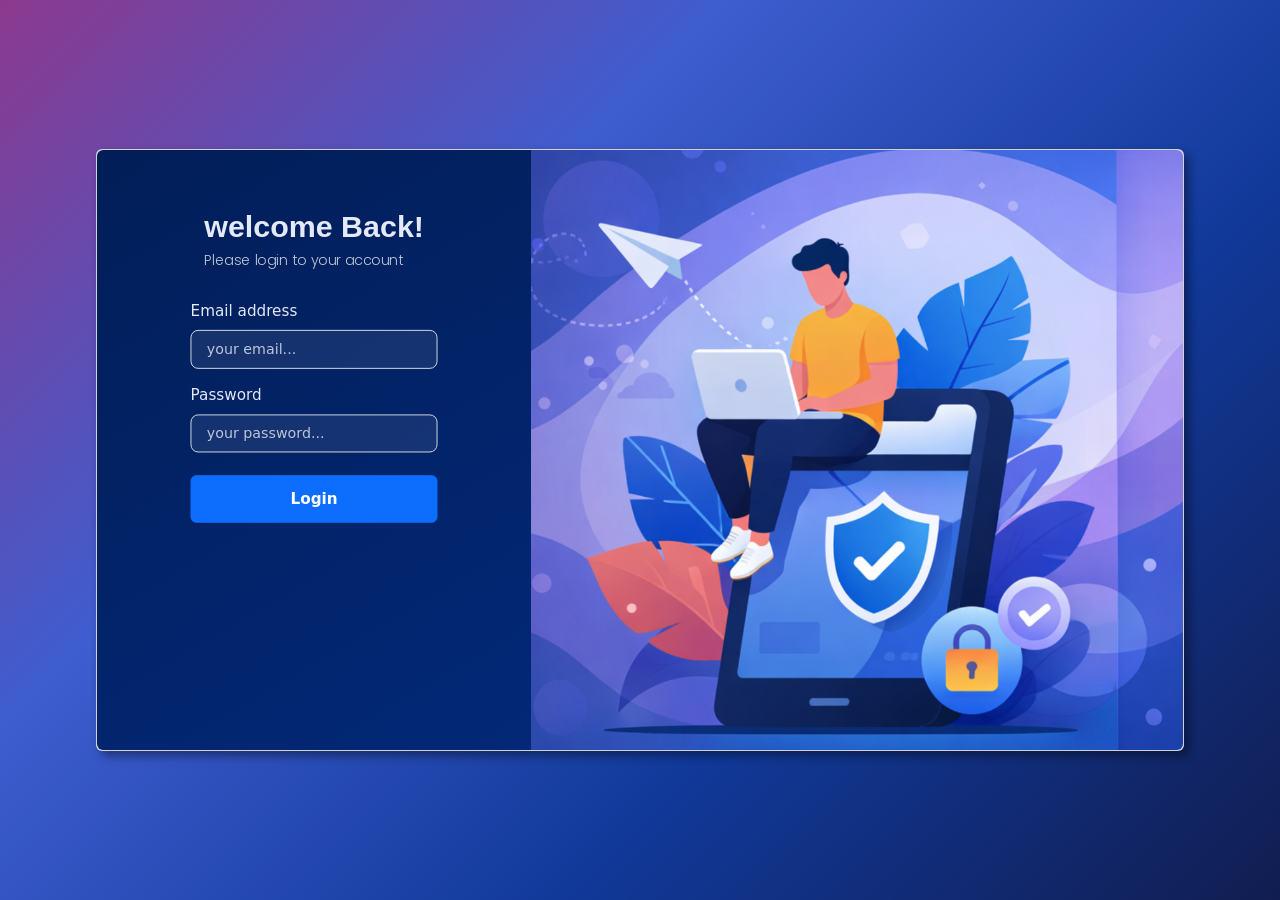
<file: index.html>
<!doctype html>
<html lang="en">
  <head>
    <meta charset="utf-8">
    <meta name="viewport" content="width=device-width, initial-scale=1">
    <link href="https://fonts.googleapis.com/css2?family=Poppins:wght@300;400;500;600&display=swap" rel="stylesheet">
    <link rel="stylesheet" href="css/libs/bootstrap.min.css">
    <link rel="stylesheet" href="css/libs/all.min.css">
    <link rel="stylesheet" href="css/loginStyle.css">
    <link rel="stylesheet" href="css/loading.css">
    <link rel="icon" type="image/x-icon" href="favicon/login.png">
    <title>Login</title>
</head>
  <body>
        <div class="loading-bcg">
            <div class="loading">
                <!-- loading... -->
            </div>
        </div>

        <div class="hello-msg-mobile hidden" style="text-align:center;">
        <h1 style="font-family:sans-serif; font-weight:700; color:#ffffff; font-size:35px;">Welcome Back!</h1>
        <h5 class="subtitle">Please login to your account</h5>
        </div>

        <div id="login-form" class="card hidden">
            <div class="login-back">
                <div class="login">
                    <div class="hello-msg">
                    <h2 style="font-family:sans-serif; font-weight:700;">welcome Back!</h2>
                    <h5 class="subtitle">Please login to your account</h5>
                    </div>
                    <br>
                    <form>
                    <div class="mb-3">
                        <label for="exampleInputEmail1" class="form-label">Email address</label>
                        <input placeholder="your email..." type="email" class="form-control form-control-lg " id="exampleInputEmail1" aria-describedby="emailHelp" autocomplete="username">
                        <div class="invalid-feedback email">
                            <!-- error msg email-->
                        </div>
                    </div>
                    <div class="mb-3">
                        <label for="exampleInputPassword1" class="form-label">Password</label>
                        <input placeholder="your password..." type="password" class="form-control form-control-lg" id="exampleInputPassword1" autocomplete="current-password">
                        <div class="invalid-feedback password">
                            <!-- error msg password -->
                            </div>
                    </div>
                    <button style="width:260px; height:50px; font-weight:700" type="submit" class="btn btn-primary mt-2 login-btn">Login</button>
                    </form>   
                    
                </div>
            </div> 
                <div class="pic-login">
                </div>
        </div>

    <!-- Bootstrap JS -->
    <script src="js/libs/bootstrap.bundle.min.js"></script>
    <script src="js/libs/all.min.js"></script>

    <!-- jwt decode -->
    <script src="js/libs/jwt-decode.min.js"></script>
    
    <!-- Axios -->
     <script src="js/libs/axios.min.js"></script>

    <!-- config.js -->
    <script src="js/config.js"></script>



     <!-- loading.js -->
     <script src="js/loading.js"></script>
        <!-- login.js -->
    <script src="js/login.js"></script>
  </body>
</html>
</file>
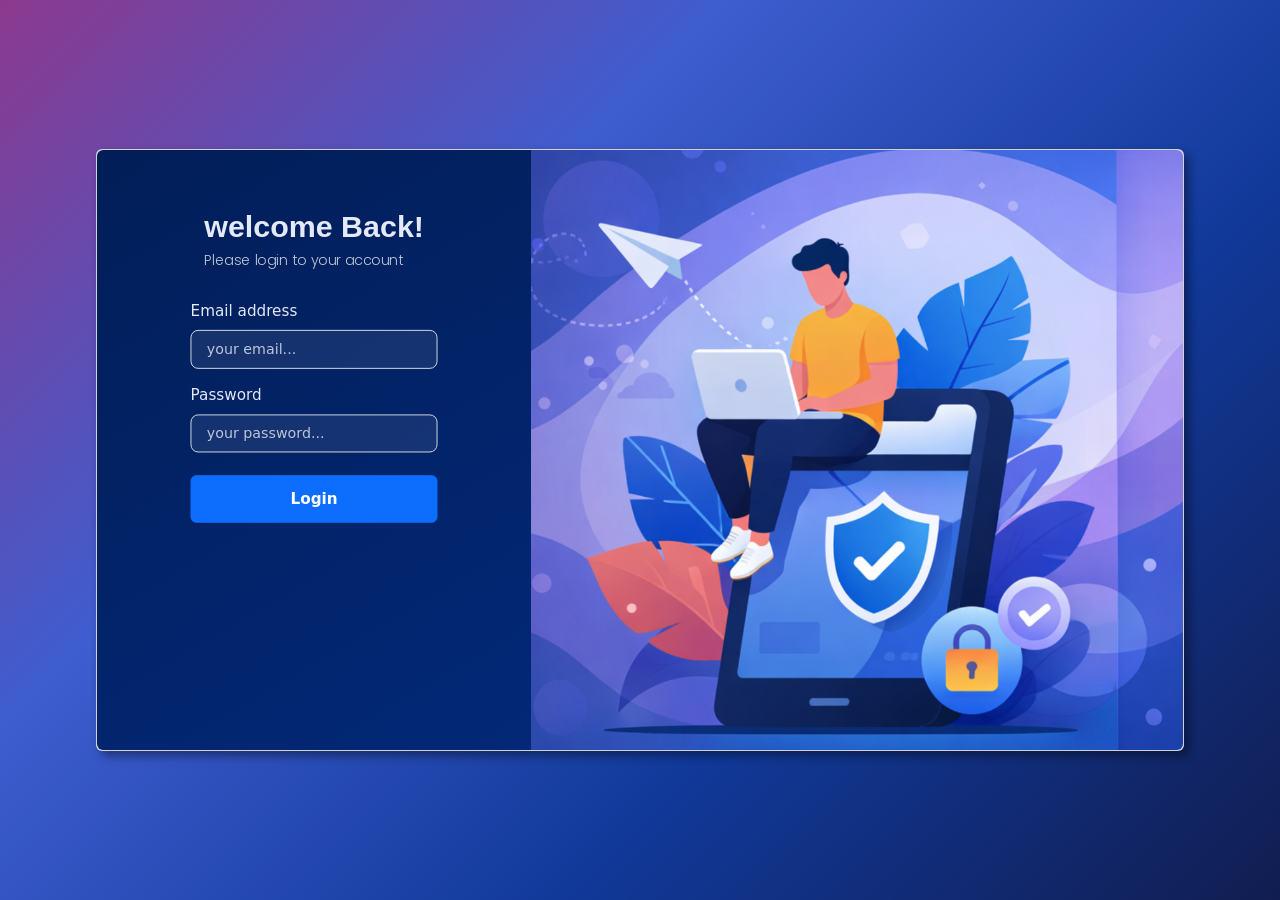
<file: dashboard.html>
<!DOCTYPE html>
<html lang="en">
<head>
    <meta charset="UTF-8">
    <meta name="viewport" content="width=device-width, initial-scale=1.0">
    <link href="https://fonts.googleapis.com/css2?family=Poppins:wght@300;400;500;600&display=swap" rel="stylesheet">
    <link href="https://fonts.googleapis.com/css2?family=Cairo:wght@400;600;700;800&display=swap" rel="stylesheet">
    <link rel="stylesheet" href="css/libs/bootstrap.min.css">
    <link rel="stylesheet" href="css/libs/all.min.css">
    <link rel="stylesheet" href="https://cdn.jsdelivr.net/npm/bootstrap-icons@1.8.1/font/bootstrap-icons.css">    
    <link rel="stylesheet" href="css/dashboard.css">
    <link rel="stylesheet" href="css/loading.css">
    <link rel="icon" type="image/x-icon"  href="favicon/dashboard.png">
    <title>Dashboard</title>
</head>
<body>
<!-- Modal add user -->
<div class="modal fade modal-form" id="staticBackdrop" data-bs-backdrop="static" data-bs-keyboard="false" tabindex="-1" aria-labelledby="staticBackdropLabel" aria-hidden="true">
  <div class="modal-dialog modal-dialog-scrollable">
    <div class="modal-content">
      <div class="modal-header">
        <h1 class="modal-title fs-5" id="staticBackdropLabel">Add Users</h1>
        <button type="button" class="btn-close" data-bs-dismiss="modal" aria-label="Close"></button>
      </div>
      <div class="modal-body">
        

  <form class="row g-3 modal-add-user">
  <div class="col-md-6 div-email">
    <label for="inputEmail" class="form-label">Email</label>
    <input type="email" class="form-control email" id="inputEmail" autocomplete="username">
    <div id="email-validate" class="invalid-feedback">
     <!-- validate email -->
    </div>
  </div>
  <div class="col-md-6 div-password">
    <label for="inputPassword" class="form-label">Password</label>
    <input type="password" class="form-control password" id="inputPassword" autocomplete="new-password">
      <div id="password-validate" class="invalid-feedback">
     <!-- validate password -->
    </div>
  </div>
  <div class="col-12 div-first">
    <label for="first-name" class="form-label">First Name</label>
    <input type="text" class="form-control firstname" id="first-name">
      <div id="firstname-validate" class="invalid-feedback">
     <!-- validate firstname -->
    </div>
  </div>
  <div class="col-12 div-last">
    <label for="last-name" class="form-label">Last Name</label>
    <input type="text" class="form-control lastname" id="last-name">
       <div id="lastname-validate" class="invalid-feedback">
     <!-- validate lastname -->
    </div>
  </div>
  <div class="col-md-4 div-stage">
    <label for="stage" class="form-label">Stage</label>
    <select id="stage" class="form-select stage">
      <option selected>Choose...</option>
      <option value="الثالث الاعدادي">الثالث الاعدادي</option>
      <option value="الاول الثانوي">الاول الثانوي</option>
      <option value="الثاني الثانوي">الثاني الثانوي</option>
      <div id="stage-validate" class="invalid-feedback">
      <!-- validate stage --> 
      </div>
    </select>
  </div>

      <div class="modal-footer">
        <button type="button" class="btn btn btn-outline-danger add-user" data-bs-dismiss="modal">Close</button>
        <button type="submit" class="btn btn-outline-success formAddBtn">Add User</button>
      </div>
</form>
      </div>
    </div>
  </div>
</div>
<!--// Modal add user// -->    


<!-- Modal update user -->
<div class="modal fade modal-form-update" id="staticBackdropUpdate" data-bs-backdrop="static" data-bs-keyboard="false" tabindex="-1" aria-labelledby="staticBackdropUpd" aria-hidden="true">
  <div class="modal-dialog modal-dialog-scrollable">
    <div class="modal-content">
      <div class="modal-header">
        <h1 class="modal-title fs-5" id="staticBackdropUpd">Update Users</h1>
        <button type="button" class="btn-close" data-bs-dismiss="modal" aria-label="Close"></button>
      </div>
      <div class="modal-body">
        

  <form class="row g-3 modal-update-user">
  <div class="col-md-6 div-email">
    <label for="inputEmail" class="form-label">Email</label>
    <input type="email" class="form-control email" id="inputEmail2" autocomplete="username">
    <div id="email-validate2" class="invalid-feedback">
     <!-- validate email -->
    </div>
  </div>
  <div class="col-md-6 div-password">
    <label for="inputPassword" class="form-label">Password</label>
    <input type="password" class="form-control password" id="inputPassword2" autocomplete="new-password">
      <div id="password-validate2" class="invalid-feedback">
     <!-- validate password -->
    </div>
  </div>
  <div class="col-12 div-first">
    <label for="first-name" class="form-label">First Name</label>
    <input type="text" class="form-control firstname" id="first-name2">
      <div id="firstname-validate2" class="invalid-feedback">
     <!-- validate firstname -->
    </div>
  </div>
  <div class="col-12 div-last">
    <label for="last-name" class="form-label">Last Name</label>
    <input type="text" class="form-control lastname" id="last-name2">
       <div id="lastname-validate2" class="invalid-feedback">
     <!-- validate lastname -->
    </div>
  </div>
  <div class="col-md-4 div-stage">
    <label for="stage2" class="form-label">Stage</label>
    <select id="stage2" class="form-select stage">
      <option selected>Choose...</option>
      <option value="الثالث الاعدادي">الثالث الاعدادي</option>
      <option value="الاول الثانوي">الاول الثانوي</option>
      <option value="الثاني الثانوي">الثاني الثانوي</option>
      <div id="stage-validate2" class="invalid-feedback">
      <!-- validate stage --> 
      </div>
    </select>
  </div>

      <div class="modal-footer">
        <button type="button" class="btn btn btn-outline-danger update-user" data-bs-dismiss="modal">Close</button>
        <button type="submit" class="btn btn-outline-success formUpdateBtn">Update</button>
      </div>
</form>
      </div>
    </div>
  </div>
</div>
<!--// Modal update user// -->    


<!-- Modal start scan -->
<div class="modal fade modal-new-lecture" id="exampleModalStart" tabindex="-1" aria-labelledby="exampleModalLabel" aria-hidden="true">
  <div class="modal-dialog modal-dialog-centered modal-dialog-scrollable">
    <div class="modal-content">
      <div class="modal-header">
        <h1 class="modal-title fs-5" id="exampleModalLabel">Start Session</h1>
        <button type="button" class="btn-close" data-bs-dismiss="modal" aria-label="Close"></button>
      </div>
      <div class="modal-body body-lecture">

      <form class="row g-3 needs-validation form-new-lecture" novalidate>
        <div class="col-md-6 div-lecName">
          <label for="validationCustom03" class="form-label">Lecture Name</label>
          <input type="text" class="form-control  lecture-name" id="validationCustom03" required>
          <div id="lecName" class="invalid-feedback">
            <!-- Please provide a valid lecture name. -->
          </div>
        </div>
        <div class="col-md-6">
          <label for="validationCustom04" class="form-label">State</label>
          <select class="form-select stage-lecture" id="lecStage" required>
            <option selected disabled value="">Choose...</option>
            <option value="الثالث الاعدادي">الثالث الاعدادي</option>
            <option value="الاول الثانوي">الاول الثانوي</option>
            <option value="الثاني الثانوي">الثاني الثانوي</option>
            </option>
          </select>
          <div class="invalid-feedback">
            <!-- Please select a valid stage. -->
          </div>
        </div>

      <div class="modal-footer">
        <button type="button" class="btn btn-secondary" data-bs-dismiss="modal">Close</button>
        <button type="submit" class="btn btn-primary start-newlec-btn">Start</button>
      </div>

      </form>

      </div>
    </div>
  </div>
</div>
<!--// Modal start scan// -->


<!-- Modal delete user -->
<div class="modal fade modal-form-delete" id="deleteUser" tabindex="-1" aria-labelledby="exampleModalLabel" aria-hidden="true">
  <div class="modal-dialog modal-dialog-centered modal-dialog-scrollable">
    <div class="modal-content">
      <div class="modal-header">
        <h1 class="modal-title fs-5" id="exampleModalLabel">Delete User</h1>
        <button type="button" class="btn-close" data-bs-dismiss="modal" aria-label="Close"></button>
      </div>
      <div class="modal-body modal-delete-user">
        <h5 class="text-danger">هل انت متأكد من حذف هذا الطالب ؟</h5>
      </div>
      <div class="modal-footer">
        <button type="button" class="btn btn-secondary" data-bs-dismiss="modal">Close</button>
        <button type="button" class="btn btn-danger modal-delete-btn">OK</button>
      </div>
    </div>
  </div>
</div>
<!--// Modal delete user// -->

<!-- Modal logout -->
<div class="modal fade modal-form-logout-dashboard" id="logoutDash" tabindex="-1" aria-labelledby="exampleModalLabel" aria-hidden="true">
  <div class="modal-dialog modal-dialog-centered modal-dialog-scrollable">
    <div class="modal-content">
      <div class="modal-header">
        <h1 class="modal-title fs-5" id="exampleModalLabel">Logout</h1>
        <button type="button" class="btn-close" data-bs-dismiss="modal" aria-label="Close"></button>
      </div>
      <div class="modal-body modal-logout-user">
        <h5 class="text-danger">هل انت متأكد من تسجيل الخروج ؟</h5>
      </div>
      <div class="modal-footer">
        <button type="button" class="btn btn-secondary" data-bs-dismiss="modal">Close</button>
        <button id="logout-dashboard" type="button" class="btn btn-danger modal-logout-btn">OK</button>
      </div>
    </div>
  </div>
</div>
<!--// Modal logout// -->


  <!-- modal end session -->
<div class="modal fade" id="sessionExpiredModal" data-bs-backdrop="static" data-bs-keyboard="false" tabindex="-1" aria-labelledby="staticBackdropLabel" aria-hidden="true">

  <div class="modal-dialog modal-dialog-centered">

    <div class="modal-content">
      <div class="modal-body" dir="rtl" style="font-family: 'Cairo', sans-serif;">

        <h3 class="text-danger" style="font-weight: 600;"><i class="fa-solid fa-circle-exclamation"></i> انتهت الجلسة</h3>

        <p style="white-space:pre-wrap; font-weight:500;">
          عذراً ، انتهت صلاحية جلستك ولم
          نتمكن من تجديدها تلقائياً بعد عدة محاولات.

          يرجي تسجيل الدخول مرة أخري
          للمتابعة.
        </p>

        <button type="button" class="btn btn-danger login-again"><i class="fa-solid fa-right-from-bracket"></i> تسجيل الدخول مرة اخري</button>
        
      </div>
    </div>

  </div>

</div>
<!--// modal end session //-->


    
    <div class="loading-bcg">
        <div class="loading">
            <!-- loading... -->
        </div>
    </div>


  <!-- navbar -->
<nav class="main-nav navbar bg-body-tertiary fixed-top hidden">
  <div class="container-fluid d-flex">
    <a class="navbar-brand" href="#">Admin Dashboard</a>
    <button class="navbar-toggler" type="button" data-bs-toggle="offcanvas" data-bs-target="#offcanvasNavbar" aria-controls="offcanvasNavbar" aria-label="Toggle navigation">
      <span class="navbar-toggler-icon"></span>
    </button>
    <div class="offcanvas offcanvas-end navbar-dark bg-dark" tabindex="-1" id="offcanvasNavbar" aria-labelledby="offcanvasNavbarLabel">
      <div class="offcanvas-header">
        <h5 class="offcanvas-title" id="offcanvasNavbarLabel"></h5>
        <button type="button" class="btn-close" data-bs-dismiss="offcanvas" aria-label="Close"></button>
      </div>
      <div class="offcanvas-body">
        <ul class="navbar-nav justify-content-end flex-grow-1 pe-3">
          <li class="nav-item">
            <a data-target="dashboard" class="nav-link" aria-current="page" href="#"><i class="fa-solid fa-house" style="font-size:20px;"></i> Dashboard</a>
          </li>
          <li class="nav-item">
            <a data-target="students" class="nav-link" href="#"><i class="fa-solid fa-user"></i> Students</a>
          </li>
          <li class="nav-item">
            <a data-target="attend" class="nav-link" href="#"><i class="fa-solid fa-circle-check"></i> Attendance</a>
          </li>
          <li class="nav-item">
            <a data-target="qr" class="nav-link" href="#"><i class="fa-solid fa-qrcode"></i> QR Scanner</a>
          </li>
          <li class="nav-item">
          </li>

        </ul>

   
        <button type="button" class="btn btn-outline-danger mt-3" data-bs-toggle="modal" data-bs-target="#logoutDash">            
        <i class="fa-solid fa-power-off"></i> Logout      
        </button>      
      
      </div>
      </div>
  </div>
</nav>

<!-- //navbar// -->


<br><br><br>
<!-- dashboard section -->
<section id="dashboard" class="section hidden">
<div class="container">

<div class="row g-2">
  <div class="col-sm-3 mb-sm-0">
    <div class="card bg-primary bg-gradient">
      <div class="card-body row">
        <div class="col-sm-3" style="text-align: center; font-size:30px; color:#ffffff;">
        <i class="fa-solid fa-graduation-cap"></i>
        </div>

        <div class="col student-infrom">
        <h5 class="card-title">Total Student</h5>
        <p class="card-text"> <!--number of student --> 0 </p>
        </div>

      </div>
    </div>
  </div>
  <div class="col-sm-3">
    <div class="card bg-success bg-gradient">
      <div class="card-body row">
        <div class="col-sm-3" style="text-align: center; font-size:30px; color:#ffffff;">
        <i class="fa-solid fa-circle-check"></i>
        </div>

        <div class="col present-infrom">
        <h5 class="card-title">Present Today</h5>
        <p class="card-text">0</p>
        </div>

      </div>
    </div>
  </div>
  <div class="col-sm-3">
    <div class="card bg-danger bg-gradient">
      <div class="card-body row">
        <div class="col-sm-3" style="text-align: center; font-size:30px; color:#ffffff;">
        <i class="fa-solid fa-circle-xmark"></i>
        </div>

        <div class="col absent-infrom">
        <h5 class="card-title">Absent Today</h5>
        <p class="card-text">0</p>
        </div>

      </div>
    </div>
  </div>
  <div class="col-sm-3">
    <div class="card bg-warning bg-gradient">
      <div class="card-body row">
        <div class="col-sm-3" style="text-align: center; font-size:30px; color:#ffffff;">
        <i class="fa-solid fa-camera"></i>
        </div>

        <div class="col scan-infrom">
        <h5 class="card-title">Scan Sessions</h5>
        <p class="card-text">0</p>
        </div>

      </div>
    </div>
  </div>
</div>


<br>



<table class="table table-hover">

   <div class="row stage-div d-flex align-items-center">
    <h5 id="lecture-name" class="mt-3 col-sm-4 col-12 lecture-name" style="font-weight:700">Attendance Records</h5>

      <select id="stage-dashboard" class="form-select stage-choose col-12 col-sm-4">
      <option selected>اختيار الصف...</option>
      <option value="الثالث الاعدادي">الثالث الاعدادي</option>
      <option value="الاول الثانوي">الاول الثانوي</option>
      <option value="الثاني الثانوي">الثاني الثانوي</option>
    </select>


    <span class="count col-12 col-sm-4 bg-success bg-gardient">number : 0</span>
  </div>


  <thead>
    <tr class="table-active text-primary">
      <th class="text-primary" scope="col">#</th>
      <th class="text-body-secondary" scope="col">Name</th>
      <th class="text-body-secondary" scope="col">Time</th>
      <th class="text-body-secondary" scope="col">Stage</th>
    </tr>
  </thead>
  <tbody>
    
  </tbody>
</table>

</div>


</section>
<!--// dashboard section //-->


<!-- students section -->
<section id="students" class="section hidden">
  

  <br>
<div class="container">
  <nav class="navbar sch-nav" style="background-color: #e3f2fd;" data-bs-theme="light">
  <div class="sch-div container-fluid d-flex justify-content-around">
    <a class="navbar-brand d-block">Students</a>
    <form class="d-flex" role="search">
      <input class="form-control me-2 sch" type="search" placeholder="Search" aria-label="Search"/>
      <button class="btn btn-outline-success sch-btn" type="submit">Search</button>
    </form>
  </div>
  </nav>

  <table class="table table-hover table-studens-data">
  <thead>
    <tr>
      <th scope="col">#</th>
      <th scope="col">Name</th>
      <th scope="col">Email</th>
      <th scope="col">Stage</th>
      <th scope="col">Settings</th>
    </tr>
  </thead>
  <tbody>
    
  </tbody>
  
</table>



<nav class="pag-nav" aria-label="Page navigation example">
  <ul class="pagination justify-content-center">

    
  </ul>
</nav>
</div>

</section>
<!--// students section //-->


<!-- attend section -->
<section id="attend" class="section hidden">

  <div class="container">
    <h4>Attendance</h4>
    <hr>

  <div class="card-container" style="max-height: 225px; overflow-y: auto;">

  <div id="attendance-info" class="attendance-info row row-cols-1 row-cols-md-4 mb-3 g-3">

      <div class="col">
      <div class="card text">
      <div class="card-body">
      <h5 class="card-title d-flex  align-items-center text-body-secondary"><i class="fa-regular fa-calendar" style="font-size:35px;"></i> <span style="font-size:18px;">April 25,2024</span></h5>
      <hr>
      <p class="card-text">
        <h5>Math 101</h5>
        <h6 class="text-body-secondary">Math 101</h6>
      </p>
      <button class="btn btn-success text-light fw-bold mw-100" type="button" aria-expanded="false" aria-controls="collapseExample" style="width:200%">Show Data</button>
      </div>
    </div>
    </div>

  </div> 
    

  </div>

    <hr>

  <div class="collapse" id="collapseAttend">
  <div class="card card-body" style="max-height: 400px; overflow-y: auto;">
    
    <div class="attend-head d-flex justify-content-between align-items-center">

      <div class="attend-info">
      <h5>History 202 - Class B</h5>
      <span>April 25,2024</span>
      </div>

      <div class="excel-div d-flex align-self-end">

        <button type="button" class="excel-btn btn btn-success">
          <i class="fa-solid fa-file-excel"></i> Export to Excel
        </button>

      </div>
    </div>

    <hr>

      <table class="table table-bordered border border-2 border-secondary-subtle">
        <thead class="table-active">
          <tr>
            <th scope="col">#</th>
            <th scope="col">Student Name</th>
            <th scope="col">Time</th>
            <th scope="col">Email</th>
          </tr>
        </thead>
        <tbody id="table-attend-excel">

        </tbody>
      </table>

  </div>
  </div>

  </div>

</section>
<!--// attend section //-->

<!-- qr section -->
<section id="qr" class="section hidden">
  
    <div class="qr-content">

    <div class="qr-div">
    <div style="min-height: 120px;">
      <div class="collapse collapse-horizontal" id="collapseWidthExample">
        <div class="card card-body qrcode" style="width: 300px;">
          <img class="qrcode-img">
        </div>
      </div>
    </div> 
    <p>
      <input class="input-qr" style="display:block" type="text" placeholder="Enter text or url">
      <button class="btn btn-primary generate-btn" type="button" data-bs-toggle="collapse" data-bs-target="#collapseWidthExample" aria-expanded="false" aria-controls="collapseWidthExample">
        Generate QR Code
      </button>
    </p>
    </div>

    <div class="info-div">

      <div class="number-div  bg-success bg-gradient">
        number : 0
      </div>

      <div class="stage-name-div  bg-black d-none">
        لا يوجد نتائج
      </div>


    </div>


    
    

    </div>



</section>
<!--// qr section //-->


  <div class="toast-container position-fixed" style="top:80px;">
  <div id="liveNoLec" class="toast no-lec-toast" role="alert" aria-live="assertive" aria-atomic="true">
    <div class="toast-header">
      <i class="bi bi-qr-code-scan text-primary" style="font-size:20px;"></i> 
      <strong class="me-auto" style="margin-left:5px">Start QR</strong>
      <small class="text-body-secondary">just now</small>
      <button type="button" class="btn-close" data-bs-dismiss="toast" aria-label="Close"></button>
    </div>
    <div class="toast-body" style="font-weight:600; color:#800080;">
    يرجي انشاء محاضرة جديدة
    </div>
  </div>
  </div>

<div class="alert alert-success d-none" role="alert">
  A simple success alert—check it out!
</div>

<div class="alert-failed alert alert-danger d-none" role="alert">
  A simple success alert—check it out!
</div>

 <footer class="footer-student bg-light d-flex justify-content-around text-muted py-2  border-top hidden">
  <!-- Button trigger modal add user -->
<button type="button" class="btn btn-success modal-user-btn" data-bs-toggle="modal" data-bs-target="#staticBackdrop">
  <i class="fa-solid fa-user-plus"></i> Add Student
</button>
 
<!-- Button trigger modal start scan -->
<button style="width:150px;" type="button" class="btn btn-primary d-flex align-items-center justify-content-between" data-bs-toggle="modal" data-bs-target="#exampleModalStart">
<i class="bi bi-qr-code-scan"></i> Start QR Scan
</button>


 </footer>



    <!-- Bootstrap JS -->
    <script src="js/libs/bootstrap.bundle.min.js"></script>
    <script src="js/libs/all.min.js"></script>



    <!-- jwt decode -->
    <script src="js/libs/jwt-decode.min.js"></script>
    
    <!-- Axios -->
     <script src="js/libs/axios.min.js"></script>

      <!-- socket.io -->
    <script src="https://cdn.socket.io/4.7.5/socket.io.min.js"></script>
    <!-- config.js -->
    <script src="js/config.js"></script>
    

      <!-- axiosConfig.js -->
     <script src="js/axiosConfig.js"></script>



      <!-- logout.js -->
     <script src="js/logout.js"></script>


      <!-- loading.js -->
     <script src="js/loading.js"></script>

    <!-- Qrcode.js -->
     <script src="js/QRcode.js"></script>

      <!-- dashboard.js -->
    <script src="js/dashboard.js"></script>

</body>
</html>
</file>
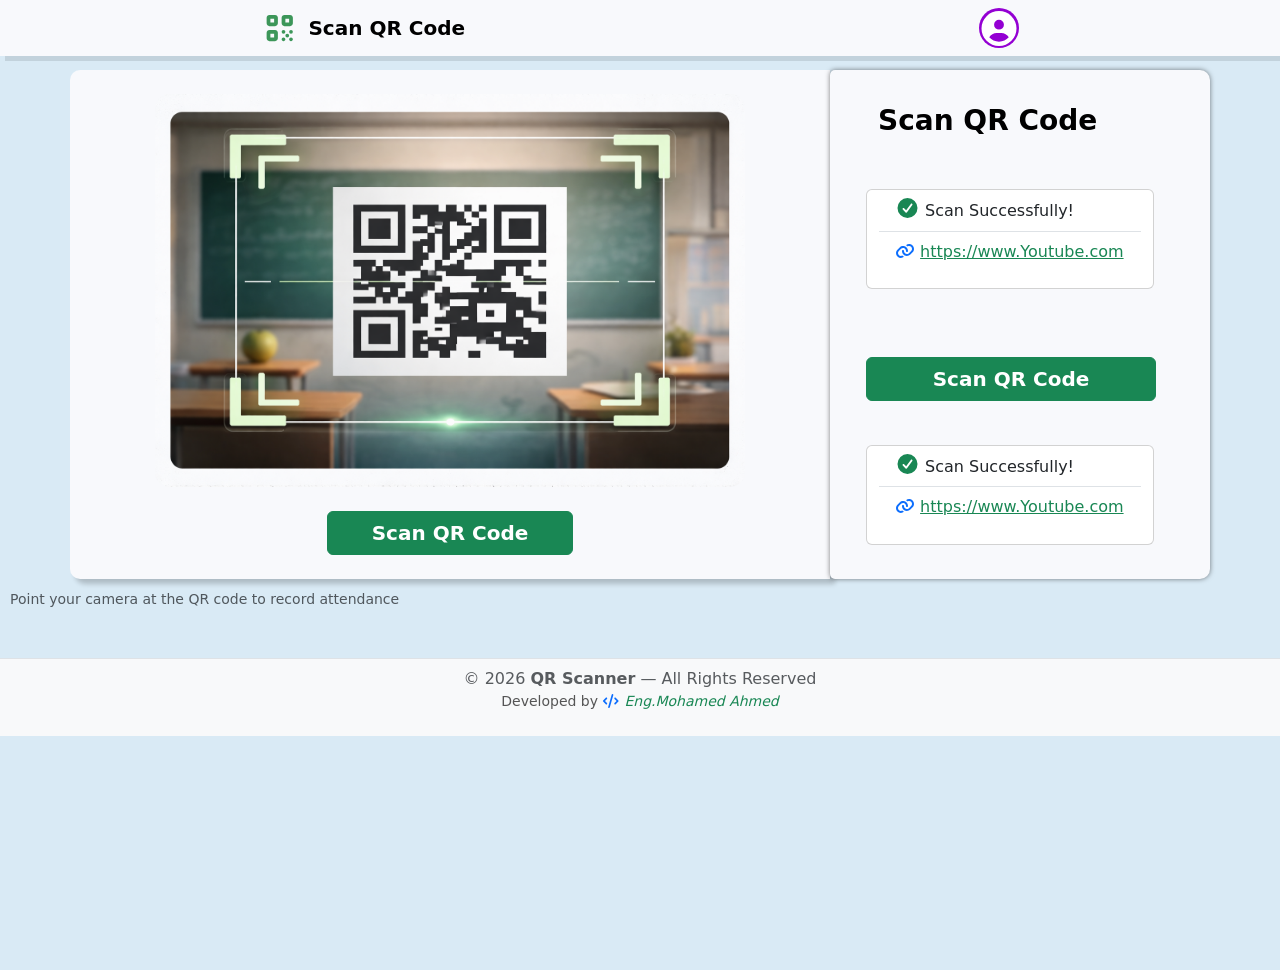
<file: scan.html>
<!DOCTYPE html>
<html lang="en">
<head>
    <meta charset="UTF-8">
    <meta name="viewport" content="width=device-width, initial-scale=1.0">
    <link href="https://fonts.googleapis.com/css2?family=Poppins:wght@300;400;500;600&display=swap" rel="stylesheet">
    <link href="https://fonts.googleapis.com/css2?family=Cairo:wght@400;600;700;800&display=swap" rel="stylesheet">
    <link rel="stylesheet" href="css/libs/bootstrap.min.css">
    <link rel="stylesheet" href="css/libs/all.min.css">
    <link rel="stylesheet" href="css/scan.css">
    <link rel="stylesheet" href="css/loading.css">
    <link rel="icon" type="image/x-icon" href="favicon/qr-code.png">
    <title>Scan</title>
  </head>
<body>


  <!-- modal show user profile -->
<div class="modal fade" id="student-profile" aria-hidden="true" aria-labelledby="exampleModalToggleLabel" tabindex="-1">
  <div class="modal-dialog modal-dialog-centered">
    <div class="modal-content">
      <div class="modal-header">
        <h1 class="modal-title fs-5" id="student-profile">بيانات الطالب</h1>
        <button type="button" class="btn-close" data-bs-dismiss="modal" aria-label="Close"></button>
      </div>
      <div class="modal-body student-profile-body" dir="rtl">
              <!-- students data -->
      </div>
      <div class="modal-footer">
        <button class="btn btn-outline-danger" data-bs-target="#profile-logout" data-bs-toggle="modal">تسجيل الخروج</button>
      </div>
    </div>
  </div>
</div>
<div class="modal fade" id="profile-logout" aria-hidden="true" aria-labelledby="exampleModalToggleLabel2" tabindex="-1">
  <div class="modal-dialog modal-dialog-centered">
    <div class="modal-content">
      <div class="modal-header">
        <h1 class="modal-title fs-5" id="profile-logout">تسجيل الخروج</h1>
        <button type="button" class="btn-close" data-bs-dismiss="modal" aria-label="Close"></button>
      </div>
      <div class="modal-body student-profile-logout text-danger">
        هل انت متأكد من تسجيل الخروج ؟
      </div>
      <div class="modal-footer">
        <button class="btn btn-primary" data-bs-target="#student-profile" data-bs-toggle="modal">العودة الي الخلف</button>
        <button class="btn btn-danger logout-scan-page-btn">نعم</button>

      </div>
    </div>
  </div>
</div>
  <!-- // modal show user profile // -->

  <!-- modal end session -->
<div class="modal fade" id="sessionExpiredModal" data-bs-backdrop="static" data-bs-keyboard="false" tabindex="-1" aria-labelledby="staticBackdropLabel" aria-hidden="true">

  <div class="modal-dialog modal-dialog-centered">

    <div class="modal-content">
      <div class="modal-body" dir="rtl" style="font-family: 'Cairo', sans-serif;">

        <h3 class="text-danger" style="font-weight: 600;"><i class="fa-solid fa-circle-exclamation"></i> انتهت الجلسة</h3>

        <p style="white-space:pre-wrap; font-weight:500;">
          عذراً ، انتهت صلاحية جلستك ولم
          نتمكن من تجديدها تلقائياً بعد عدة محاولات.

          يرجي تسجيل الدخول مرة أخري
          للمتابعة.
        </p>

        <button type="button" class="btn btn-danger login-again"><i class="fa-solid fa-right-from-bracket"></i> تسجيل الدخول مرة اخري</button>
        
      </div>
    </div>

  </div>

</div>
<!--// modal end session //-->


  <div class="loading-bcg">
      <div class="loading">
          <!-- loading... -->
      </div>
  </div>


<nav class="navbar nav-scan hidden">
  <div class="container-fluid d-flex justify-content-around">
    <a href="#" class="navbar-brand" style="display:flex; align-items:center; gap:10px; font-weight: 700;"><i class="fa fa-qrcode" style="font-size:30px; color:#3c9659;"></i>Scan QR Code</a>
    <div class="hello-user">
         <a  data-bs-target="#student-profile" data-bs-toggle="modal"><i class="fa-solid fa-circle-user"></i></a>
    </div>
</div>
</nav>

 <!-- camera -->
  <div id="cameraOverlay">

    <div id="div-close-btn" class="bg-black">
    <button id="closeOverlay" type="button" class="btn-close" aria-label="Close"></button>
    </div>

    <div id="reader"></div>

    
    
  </div>

  <!-- // camera // -->



<div class="container contain-scan hidden" style="margin-top: 70px;">
    <div class="row mt-4"> 
        <div class=" QR col-lg-8 justify-content-center p-4">
            <div class=" scanner row justify-content-center">
            <div class="image-qr col-lg-10 d-flex justify-content-center"><img src="images/qr-code.png" alt="" class="img-fluid"></div>
            <button type="button" class="scan-btn btn btn-success mt-4 col-lg-4">Scan QR Code</button>
            </div>
        </div>
        <div class="links col-lg-4 p-4 d-flex justify-content-center">
            <div class="row  container g-4 align-items-center">
            <h3 class="d-none d-lg-block">Scan QR Code</h3>
                <div class="card col-lg-12 col mb-4" style="width: 18rem;">
                <ul class="list-group list-group-flush">
                    <li class="list-group-item fw-medium"><i class="fa-solid fa-circle-check fs-5 text-success"></i> Scan Successfully!</li>
                    <li class="list-group-item"><i class="fa-solid fa-link text-primary"></i> <a href="https://youtu.be/uD3FRBWQLJI" class="text-success fw-normal">https://www.Youtube.com</a></li>
                </ul>
                </div>
                <button class="scan-btn btn btn-success mt-4 col-log-4 d-md-none d-lg-block d-none">Scan QR Code</button>
                <div class="card col-lg-12 d-md-none d-lg-block d-none" style="width: 18rem;">
                <ul class="list-group list-group-flush">
                    <li class="list-group-item fw-medium"><i class="fa-solid fa-circle-check fs-5 text-success"></i> Scan Successfully!</li>
                    <li class="list-group-item"><i class="fa-solid fa-link text-primary"></i> <a href="https://youtu.be/uD3FRBWQLJI?si=Z3u9ctqVBjrSZ9Rr" class="text-success fw-normal">https://www.Youtube.com</a></li>
                </ul>
                </div>
           
           
            </div>
        </div>
        
    </div>
</div>
    
<small class="text-body-secondary hidden" style=" display:block; margin:10px;">Point your camera at the QR code to record attendance</small>

<footer class="bg-light text-center text-muted py-2 mt-5 border-top footer-scan hidden">
  © 2026 <span class="fw-semibold">QR Scanner</span> — All Rights Reserved
  <span class="dev-name"></span>
  <p style="text-align:center; font-size:14px; color:#555;">
  Developed by <i class="fa fa-code" style="color:#0d6efd;"></i> <span class="text-success fw-medium fst-italic">Eng.Mohamed Ahmed</span>
</p>

</footer>


<div id="toast-scan-student" class="toast" role="alert" aria-live="assertive" aria-atomic="true">
  <div class="toast-header">
    <i class="fa fa-qrcode" style="display:block; font-size:25px; color:#3c9659;"></i><strong style="margin-left: 6px;" class="me-auto">Scan QR Code</strong>
    <small class="text-body-secondary">11 mins ago</small>
    <button type="button" class="btn-close" data-bs-dismiss="toast" aria-label="Close"></button>
  </div>
  <div class="toast-body">
    <div class="row">
      <div class="scan-state col-6 d-flex align-items-center"></div>
      <div class="user-name d-flex justify-content-center col-6"></div>
    </div>
  </div>
</div>

    

    <!-- Bootstrap JS -->
    <script src="js/libs/bootstrap.bundle.min.js"></script>
    <script src="js/libs/all.min.js"></script>
    

    <!-- jwt decode -->
    <script src="js/libs/jwt-decode.min.js"></script>
    
    <!-- Axios -->
     <script src="js/libs/axios.min.js"></script>
  
    <!-- scan library -->
    <script src="js/libs/html5-qrcode.min.js"></script>

    
      <!-- socket.io -->
    <script src="https://cdn.socket.io/4.7.5/socket.io.min.js"></script>

      <!-- config.js -->
      <script src="js/config.js"></script>

      <!-- axiosConfig.js -->
     <script src="js/axiosConfig.js"></script>


    <!-- logout.js -->
     <script src="js/logout.js"></script>



     <!-- loading.js -->
     <script src="js/loading.js"></script>
    <!-- Scan.js -->
    <script src="js/scan.js"></script>

</body>
</html>
</file>
<file: css/loginStyle.css>
*{
    margin:0;
    padding:0;
    box-sizing:border-box;
}


body{
    height:100vh;
    display:flex;
    justify-content:center;
    align-items:center;
    background: linear-gradient(135deg, #8c398e,#3e5dcf,#11399a,#111d50);

}

.hello-msg-mobile {
    display: none;
}

#login-form{
    width:65%;
    display:flex;
    flex-direction: row;
    box-shadow:5px 5px 10px rgba(0,0,0,0.4);
    
}



.login-back{
    background-image: linear-gradient(-210deg, #011E58, #02205E, #022264, #02246B, #022671,#022877);    
    height:600px;
    width:calc(46%);
    border-top-left-radius: 6px;
    border-bottom-left-radius: 6px;
    
  
}

.login{
    margin-top: 50px;
    color:#E4E9F7;
    display:flex;
    flex-direction:column;
    align-items:center;
    
}



form div .form-control{
    background-color: #ffffff13;
    font-size:15px;
}

.form-control:not(:focus){
    color:white;
}

.mb-3 input::placeholder{
    color:rgba(255, 255, 255, 0.719);
}

.mb-3 input:focus::placeholder {
    color: #0000007d;
}


.pic-login{
 background-image:url(../images/login.png);
 width:600px;
 height:600px;
 background-repeat: no-repeat;
 background-position: center;
 background-size:cover;
 border-top-right-radius:6px;
border-bottom-right-radius: 6px;
}


.subtitle {
    font-family: "Poppins", sans-serif;
    font-weight: 300;
    font-size: 15px;
    color: rgba(255, 255, 255, 0.75);
    margin-top: 8px;
}



/* Extra small size phones */
@media ( 344px <= width <= 767px){
    body{
    background-image: url(../images/background.png);
    background-repeat: no-repeat;
    background-position: center;
    background-size:cover;
    flex-direction:column;
    justify-content: center;
    gap:25px;
    }
    .login{
    margin-top: 30px;
    border-radius: 20px;
   }

   .pic-login{
    display: none;
   }

   .login-back{
    width: 100%;
    height:350px;
    border-radius: 20px;
    background-image: linear-gradient(white);
   }

   #login-form{
    border-radius:20px;
    min-width:280px;
    scale:1.1
   }

#login-form::before {
    content: "";
    position: fixed;
    inset: 0;
    border-radius: 20px;
    background: radial-gradient(circle at top right,
            #060699ce,
            transparent 40%);
}
   .hello-msg{
    display: none;
   }

.login-btn{
    scale: 0.9   
}

   .mb-3{
    scale:0.9
   }

   .mb-3 label{
    color:#000000ab;
   }

   .mb-3 input{
    box-shadow: 2px 2px 0 rgba(0,0,0,0.1);

   }

.mb-3 input::placeholder {
    color:#0000007d;

}

.mb-3 input:not(:focus) {
    color: black;

}


.hello-msg-mobile{
    display: block;
}

}


/* tablet */
@media  (768px <= width <=  1440px){

#login-form {
        width: 85%;
    }

    .login{
        scale:0.95;
    }

    .pic-login{
        width: 750px;
    }
}
</file>
<file: css/loading.css>
.hidden{
    opacity:0;
    visibility:hidden;
    pointer-events:none;
}

.loading-bcg{
    background-color:#E4E9F7;
    width:100%;
    height:100vh;
    display:flex;
    justify-content: center;
    align-items:center;
    position: fixed;
    top: 0;
    left: 0;
    z-index: 999999;
    transition: opacity 0.4s ease,visibility 0.4s ease;
}

.loading{
    background-color: #E4E9F7;
    width:70px;
    height:70px;
    border-radius:50%;
    border:solid 6px #a7ffa7;
    border-left-color: green;
    animation:loading 1.5s linear infinite;
}


@keyframes loading{
    0%{
        transform:rotate(0deg);
    }
    100%{
        transform:rotate(360deg);
    }
}
</file>
<file: css/dashboard.css>
body{
    height:100vh;
    background-color: #E4E9F7;
}
.nav-item .nav-link i{
    font-size: 20px;
}

.main-nav{
    box-shadow:0 0 5px rgba(0,0,0,0.3);
   
}

.nav-link{
    padding:5px;
    border-radius:5px;
}

.nav-link.active{
    background-color: #0000002d;
}

.section{
    display:none;
}

.section.active{
    display:block;
}

.card div .col{
    text-align:center;
}
.card div .col h5{
    color:#ffffff;
}

.card div .col p {
    color: #ffffff;
    font-size:25px;
    font-weight:700;
}

#dashboard .container .table {
    box-shadow: 0 0 2px rgba(0,0,0,0.4);
}


#dashboard{
    position: relative;
    min-height:100%;
    
}

#dashboard .container{
    min-height: 100%;
    background-color: #E4E9F7;

    
}

.footer-student{
    position:fixed;
    bottom:0;
    right: 0;
    width:100%;
    z-index: 10;
}

.alert{
    z-index:999;
    width:300px;
    position:fixed;
    right:0;
    bottom:15px;
    
}

.stage-div{
    min-height:100px;
    justify-content:space-around;
}


.stage-div .stage-choose{
    width:150px;
}

.stage-div .count{
    display:block;
    width:110px;
    text-align:center;
    padding:5px;
    border-radius:5px;
    color:#ffffff;
    font-weight:600;


}


/** style section qr **/

#qr {
    min-height: 650px;
}

.qr-content{
    position:relative;
}

.qr-content .qr-div{
    min-width:500px;
    height:650px;
    display:flex;
    flex-direction:column;
    align-items:center;
    justify-content:center;
    gap:10px;
}

.qr-content .qr-div p{
    display:block;
    height:100px;
    display:flex;
    flex-direction:column;
    justify-content:center;
    gap:7px;
    background-color: #ffffff;
    padding:60px 30px;
    border-radius: 10px;
    box-shadow:5px 5px 5px rgba(0,0,0,0.1);
}

.qr-content .qr-div button{
    width:300px;
    padding:8px;
    font-weight:600;
}

.qr-content .qr-div input {
    width: 300px;
    padding: 7px;
    border:1px solid #00000074;
    color:#20B2AA;
    border-radius:5px;
    outline:0;
}

.qr-content .info-div{
    width:150px;
    height:90px;
    display:flex;
    justify-content:space-around;
    flex-direction:column;
    position:absolute;
    top:0;
    right:100px;

}

.qr-content .info-div div{
    text-align:center;
    padding:5px;
    border-radius:5px;
    color: #ffffff;
    font-weight: 700;
}

.toast-container .no-lec-toast{
    width:35px;
    height:50px;
    overflow:hidden;
    transition:0.7s ease;
}

.toast-container .no-lec-toast.active{
    width: 350px;
    height: 90px;
}


/** style section students **/

.settings div{
    display:inline-block;
    scale:0.9;
   
}

.settings div button i{
    color:#ffffff;
}

@keyframes deleted{
    0%{
        opacity:0.5;
        transform:translateX(-100px);
    }
    100%{
        opacity: 0.1;
        transform: translateX(-900px);
    }
}


/** style section attend **/

#attend {
    min-height: 100%;
}

#attend .container #collapseAttend .card-body .attend-head{
    position:sticky;
    top:0;
    padding:10px;
    border-radius:5px;
    background-color: #fff;
    box-shadow:0px 0px 20px rgba(0,0,0,0.1);
    
}
</file>
<file: css/scan.css>
*{
    padding: 0;
    margin: 0;
    box-sizing:border-box;
}

body{
background-color: #d9eaf5;
height: 100vh;
position:realtive;

}

#cameraOverlay{
    width: 100%;
    height:100%;    
    background: rgba(0,0,0,0.5);
    position:fixed;
    z-index:9999;
    top:0;
    left:550px;
    display:flex;
    align-items:center;
    flex-direction: column;
    gap:10px;
   visibility: hidden;
   pointer-events: none;
   transition: 0.7s ease;
       
    
   
}

#cameraOverlay.active{
    visibility: visible;
    pointer-events: auto;
    left: 0;
}

#reader{
    background-color: #ffffff;
    align-items: center;
    width:300px;
    border-radius: 20px;
    
    
}



#div-close-btn{
    height:45px;
    width:100%;
    display:flex;
    justify-content: end;
    align-items: center;
   
   
}

#div-close-btn #closeOverlay{
    display:block;
    height: 30px;
    width:30px;
    background-color: red;
}


.navbar{
background: #f8f9fc;
box-shadow: 5px 5px rgba(0, 0, 0, 0.1);
position:fixed;
top:0;
width:100%;
}

.navbar .hello-user a{
    display:inline-block;
    background-color:darkviolet;
    color:#ffffff;
    font-size:35px;
    width:40px;
    height:40px;
    border-radius:50%;
    display:flex;
    justify-content:center;
    align-items: center;
}

.student-profile-body span{
    display:block;
    padding:10px;
    font-weight: 600;
    color:darkviolet;
    font-family: 'Cairo', sans-serif;
    
}

.QR{
    background: #f8f9fc;
    box-shadow:5px 5px 5px rgba(0,0,0,0.2);
    border-top-left-radius: 10px;
    border-bottom-left-radius: 10px;
}

.scanner .image-qr img {
    width: 900px;
    border-radius:15px;
}


.scanner button{
    font-size:20px;
    font-weight:700;
}


.links{
    background: #f8f9fc;
    box-shadow:0px 0px 5px rgba(0,0,0,0.5);
    border-top-right-radius: 10px;
    border-bottom-right-radius: 10px;
    border-top-left-radius: 5px;
    border-bottom-left-radius: 5px;
}

.links h3{
    display:inline-block;
    font-weight:650;
    color:black;
    
}

.links .container .card{
    min-width:250px;
    min-height:100px;
    
}

.links .container button{
    max-width: 290px;
    font-size: 20px;
    font-weight: 700;
}


.toast{
    position:fixed;
    right:5px;
    bottom:15px;
    width: 40px;
    height: 60px;
    overflow: hidden;
    transition: 0.7s ease;
}

.toast.active{
    width: 350px;
    height: 105px;
}

.scan-state{
    text-align: center;
}
</file>
